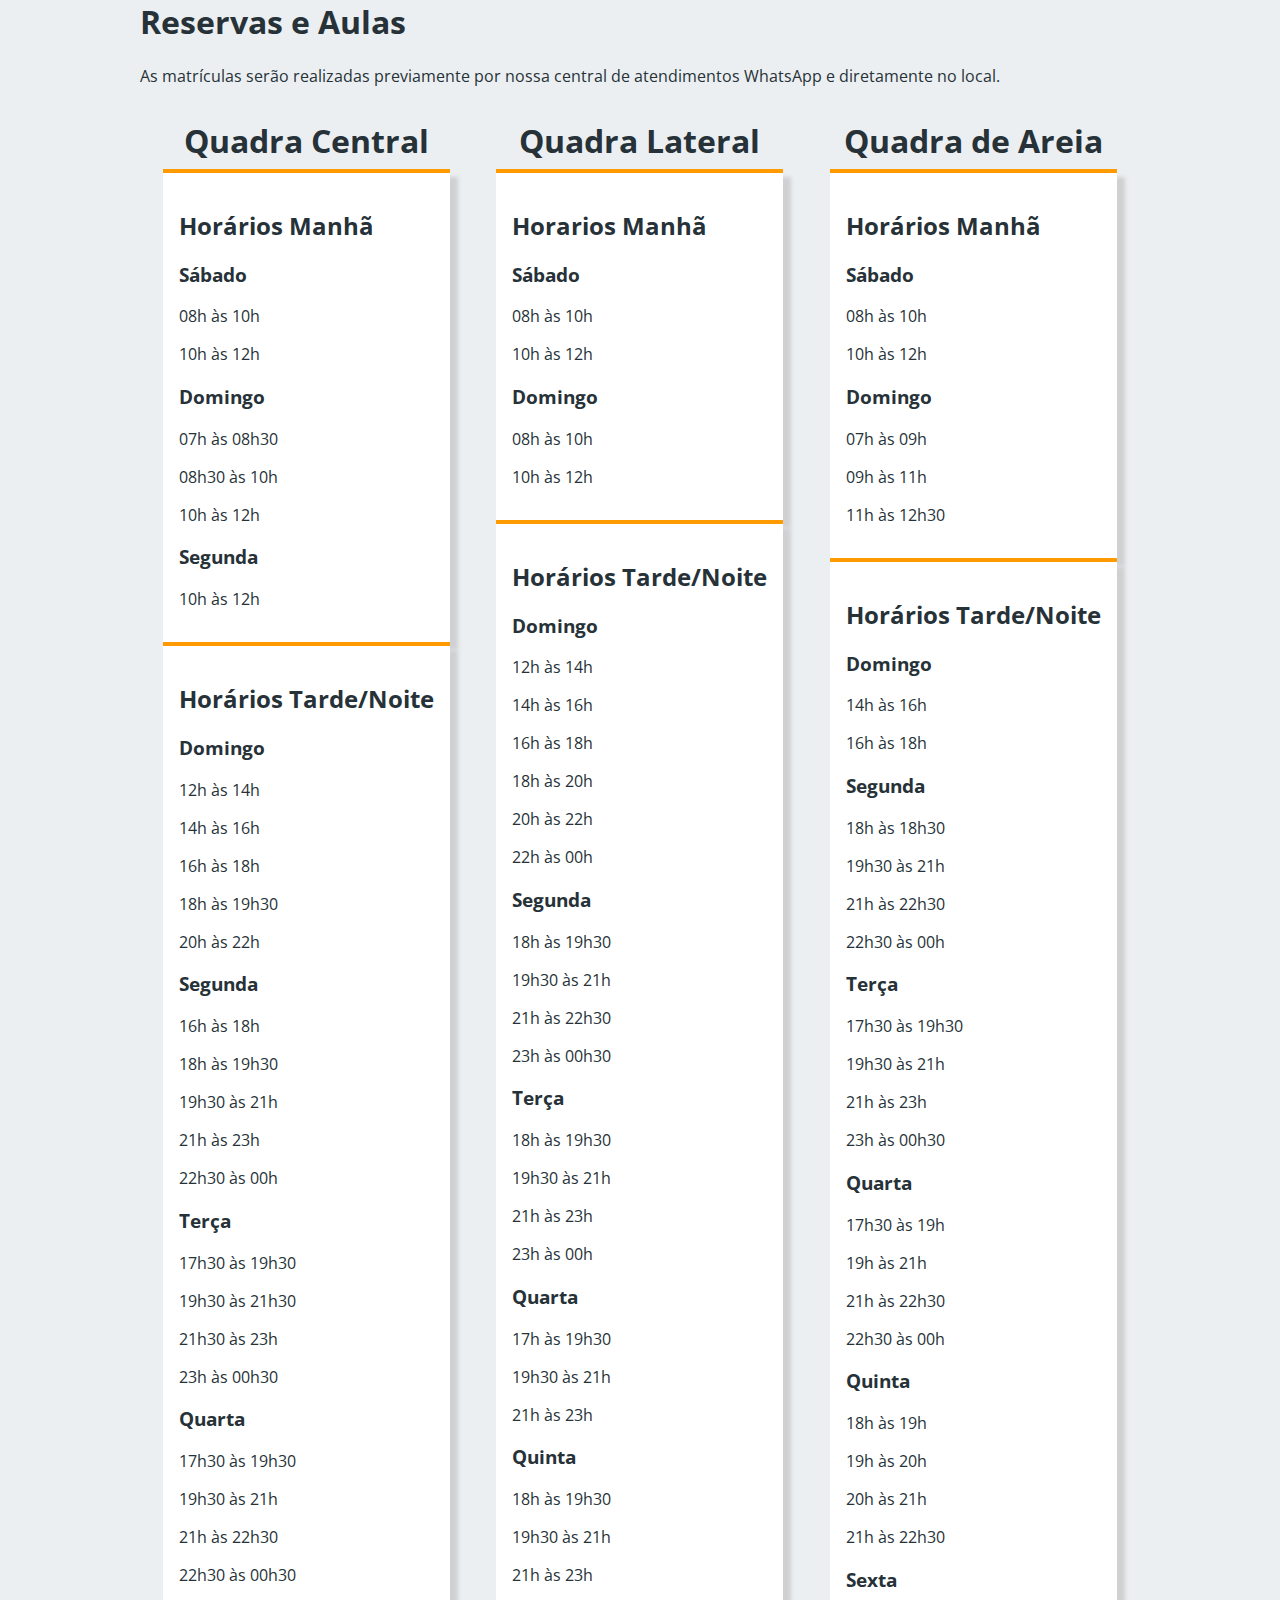
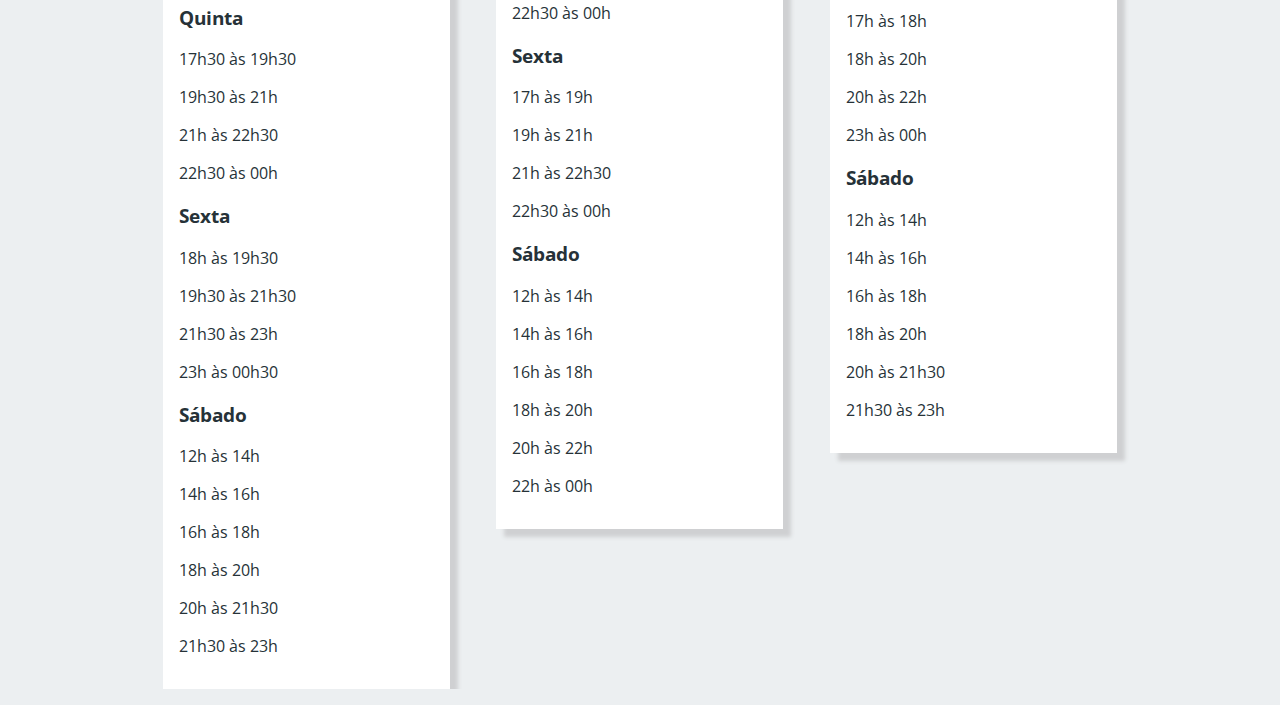
<file: TCC/Tcc-main/TCC/aulas2.html>
<!DOCTYPE html>
<html lang="pt-br">
<head>
    <meta charset="UTF-8">
    <meta name="viewport" content="width=device-width, initial-scale=1.0">
    <title>Document</title>
    <link rel="stylesheet" href="css/aulas2.css">
</head>

    <link rel="stylesheet" href="https://fonts.googleapis.com/css?family=Open+Sans:400,400i,70">
    <link href="https://fonts.gogleapis.com/icon?family=Material+Icons" rel="stylesheet">
<body>
      
    <main class="principal">

        <div class="titulo">
        <h1>Reservas e Aulas</h1>
        </div>

        <p>As matrículas serão realizadas previamente por nossa central de atendimentos WhatsApp e diretamente no local.</p>

            
            
        <div id="box-main">

            <div class="lateral">
                <h1>Quadra Central</h1>


                <div class="container">

                    <h2>Horários Manhã</h2>

                    <h3>Sábado</h3>
                    <p>08h às 10h</p>
                    <p>10h às 12h</p>

                    <h3>Domingo</h3>
                    <p>07h às 08h30</p>
                    <p>08h30 às 10h</p>
                    <p>10h às 12h</p>

                    <h3>Segunda</h3>
                    <p>10h às 12h</p>
                    
                </div>
                    
                <div class="container">
                    <h2>Horários Tarde/Noite</h2>

                    <h3>Domingo</h3>
                    <p>12h às 14h</p>
                    <p>14h às 16h</p>
                    <p>16h às 18h</p>
                    <p>18h às 19h30</p>
                    <p>20h às 22h</p>

                    <h3>Segunda</h3>
                    <p>16h às 18h</p>
                    <p>18h às 19h30</p>
                    <p>19h30 às 21h</p>
                    <p>21h às 23h</p>
                    <p>22h30 às 00h</p>

                    <h3>Terça</h3>
                    <p>17h30 às 19h30</p>
                    <p>19h30 às 21h30</p>
                    <p>21h30 às 23h</p>
                    <p>23h às 00h30</p>

                    <h3>Quarta</h3>
                    <p>17h30 às 19h30</p>
                    <p>19h30 às 21h</p>
                    <p>21h às 22h30</p>
                    <p>22h30 às 00h30</p>

                    <h3>Quinta</h3>
                    <p>17h30 às 19h30</p>
                    <p>19h30 às 21h</p>
                    <p>21h às 22h30</p>
                    <p>22h30 às 00h</p>

                    <h3>Sexta</h3>
                    <p>18h às 19h30</p>
                    <p>19h30 às 21h30</p>
                    <p>21h30 às 23h</p>
                    <p>23h às 00h30</p>

                    <h3>Sábado</h3>
                    <p>12h às 14h</p>
                    <p>14h às 16h</p>
                    <p>16h às 18h</p>
                    <p>18h às 20h</p>
                    <p>20h às 21h30</p>
                    <p>21h30 às 23h</p>
                    
                </div>
            </div>
        
        <div class="central">
            <h1>Quadra Lateral</h1> 

            <section>

                
                

                <div id="box-grid">   
                <div class="container">

                    <h2>Horarios Manhã</h2>

                    <h3>Sábado</h3>
                    <p>08h às 10h</p>
                    <p>10h às 12h</p>

                    <h3>Domingo</h3>
                    <p>08h às 10h</p>
                    <p>10h às 12h</p>
                </div>

                <div class="container">

                    <h2>Horários Tarde/Noite</h2>

                    <h3>Domingo</h3>
                    <p>12h às 14h</p>
                    <p>14h às 16h</p>
                    <p>16h às 18h</p>
                    <p>18h às 20h</p>
                    <p>20h às 22h</p>
                    <p>22h às 00h</p>

                    <h3>Segunda</h3>
                    <p>18h às 19h30</p>
                    <p>19h30 às 21h</p>
                    <p>21h às 22h30</p>
                    <p>23h às 00h30</p>

                    <h3>Terça</h3>
                    <p>18h às 19h30</p>
                    <p>19h30 às 21h</p>
                    <p>21h às 23h</p>
                    <p>23h às 00h</p>

                    <h3>Quarta</h3>
                    <p>17h às 19h30</p>
                    <p>19h30 às 21h</p>
                    <p>21h às 23h</p>

                    <h3>Quinta</h3>
                    <p>18h às 19h30</p>
                    <p>19h30 às 21h</p>
                    <p>21h às 23h</p>
                    <p>22h30 às 00h</p>

                    <h3>Sexta</h3>
                    <p>17h às 19h</p>
                    <p>19h às 21h</p>
                    <p>21h às 22h30</p>
                    <p>22h30 às 00h</p>

                    <h3>Sábado</h3>
                    <p>12h às 14h</p>
                    <p>14h às 16h</p>
                    <p>16h às 18h</p>
                    <p>18h às 20h</p>
                    <p>20h às 22h</p>
                    <p>22h às 00h</p>
                    
                </div>
            </div>
            </section>
        </div>

        <div class="Areia">
            <h1>Quadra de Areia</h1>
            <section>

            <div id="box">    
                <div class="container">

                    <h2>Horários Manhã</h2>

                    <h3>Sábado</h3>
                    <p>08h às 10h</p>
                    <p>10h às 12h</p>

                    <h3>Domingo</h3>
                    <p>07h às 09h</p>
                    <p>09h às 11h</p>
                    <p>11h às 12h30</p>
                </div>

                <div class="container">

                    <h2>Horários Tarde/Noite</h2>

                    <h3>Domingo</h3>
                    <p>14h às 16h</p>
                    <p>16h às 18h</p>

                    <h3>Segunda</h3>
                    <p>18h às 18h30</p>
                    <p>19h30 às 21h</p>
                    <p>21h às 22h30</p>
                    <p>22h30 às 00h</p>

                    <h3>Terça</h3>
                    <p>17h30 às 19h30</p>
                    <p>19h30 às 21h</p>
                    <p>21h às 23h</p>
                    <p>23h às 00h30</p>

                    <h3>Quarta</h3>
                    <p>17h30 às 19h</p>
                    <p>19h às 21h</p>
                    <p>21h às 22h30</p>
                    <p>22h30 às 00h</p>

                    <h3>Quinta</h3>
                    <p>18h às 19h</p>
                    <p>19h às 20h</p>
                    <p>20h às 21h</p>
                    <p>21h às 22h30</p>

                    <h3>Sexta</h3>
                    <p>17h às 18h</p>
                    <p>18h às 20h</p>
                    <p>20h às 22h</p>
                    <p>23h às 00h</p>

                    <h3>Sábado</h3>
                    <p>12h às 14h</p>
                    <p>14h às 16h</p>
                    <p>16h às 18h</p>
                    <p>18h às 20h</p>
                    <p>20h às 21h30</p>
                    <p>21h30 às 23h</p>
                </div>
                </div>
            </section>
        </div>
        </div>
    </div>
    </main>
</body>
</html>
</file>
<file: TCC/Tcc-main/TCC/css/aulas2.css>
*{
    box-sizing: border-box;
}

:root{
    --clr-background: #eceff1;
    --clr-white: #ffffff;
    --clr-primary: #ff9a00;
    --clr-gray: #263238;

    --font-size: 16px;  
    --border-radius: 0.2em;
}

body{
    margin: 0;
    font-family: 'Open Sans', sans-serif;
    font-size: var(--font-size);
    color: var(--clr-gray);
    background-color: var(--clr-background);
}

.titulo{
    display: flex;
    justify-content: space-between;
    align-items: center;
    margin-top: -1em;
}

.container{
    background-color: var(--clr-white);
    border: var(--border-radius);
    box-shadow: 8px 8px 4px #cfd0d2;
    padding: 1em;
    border-top: 4px solid var(--clr-primary);
    height: auto;

}

#box-main{
    display: flex;
    justify-content: space-around;
    flex-wrap: wrap;
}

.principal{
    max-width: 1000px;
    margin: auto;
}

h1{
    text-align: center;
    margin-bottom: 0.2em;
    margin-top: 0.5em;
}


@media screen and (max-width:750px){
    body{
       --font-size:16px; 
    }

    #box-grid{
        grid-template-columns: 1fr;

    }

    .horas{
        display: flex;
        flex-direction: column;
        align-items: stretch;
        margin-bottom: 1.5em;
    }

    .h1{
        margin: 0.5em 0;
    }
}
</file>
